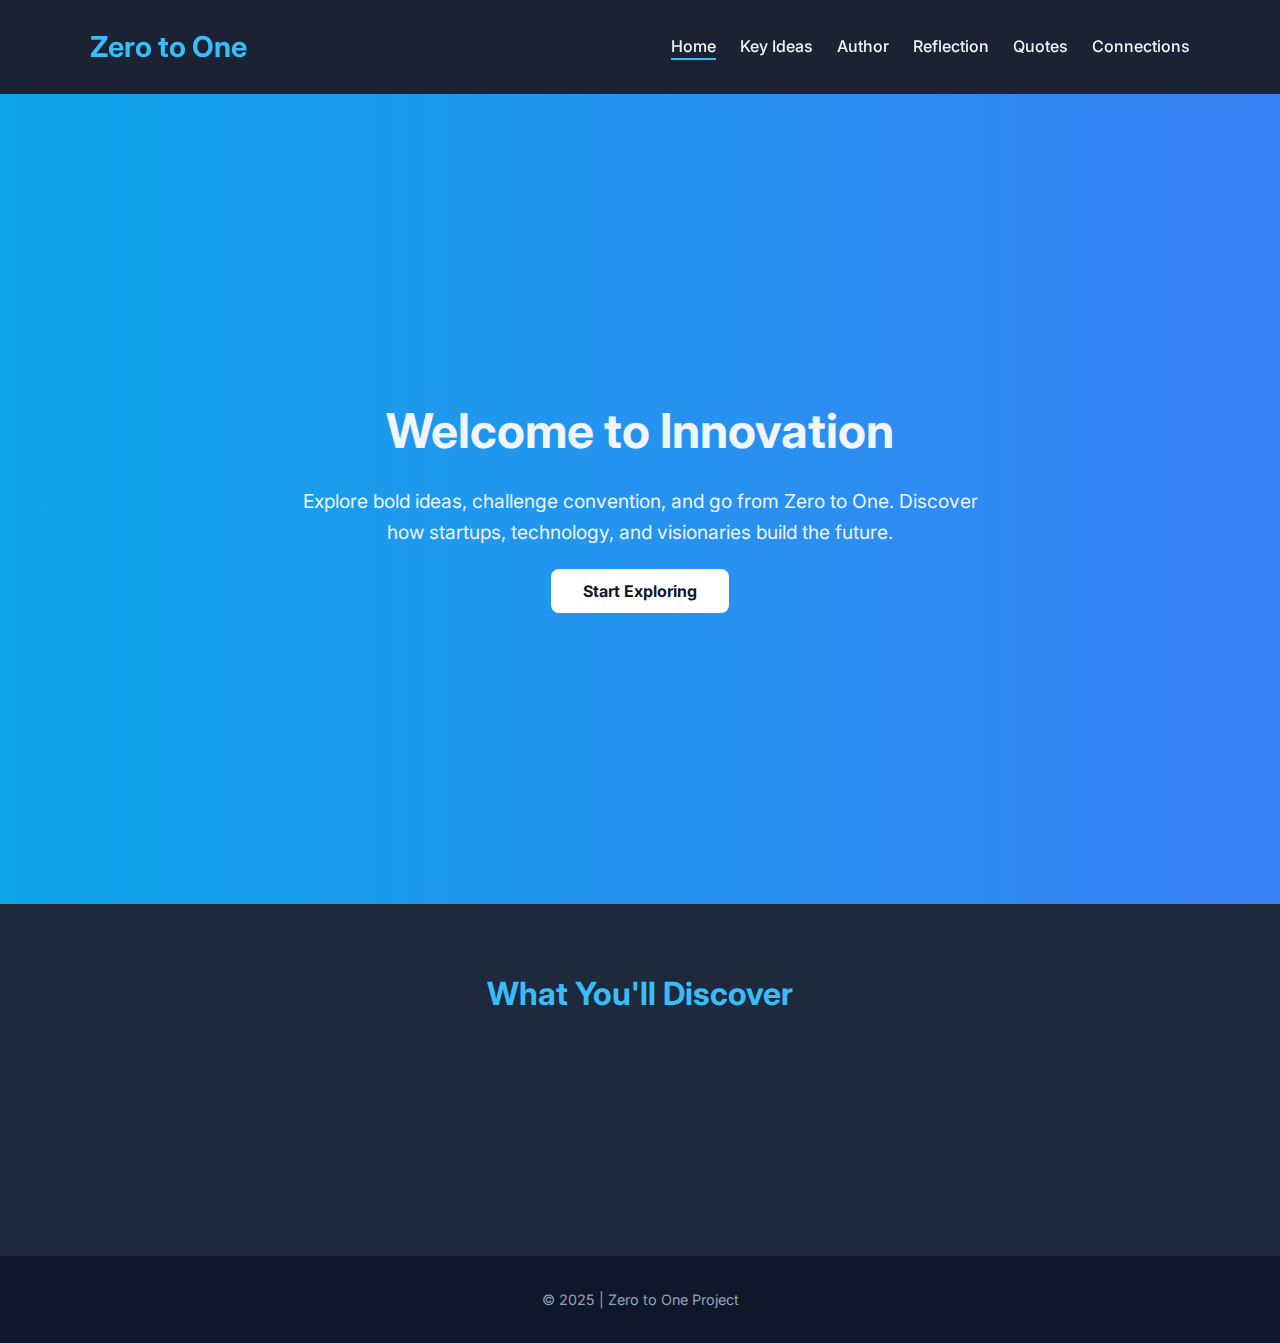
<file: index.html>
<!DOCTYPE html>
<html lang="en">
<head>
  <meta charset="UTF-8" />
  <meta name="viewport" content="width=device-width, initial-scale=1.0"/>
  <title>Zero to One | Home</title>
  <link rel="stylesheet" href="styles.css" />
  <link href="https://fonts.googleapis.com/css2?family=Inter:wght@400;700&display=swap" rel="stylesheet">
</head>
<body>
  <header class="glass">
    <div class="container nav-container">
      <h1 class="logo">Zero to One</h1>
      <nav>
        <ul class="nav-links">
          <li><a href="index.html" class="active">Home</a></li>
          <li><a href="key-ideas.html">Key Ideas</a></li>
          <li><a href="author.html">Author</a></li>
          <li><a href="reflection.html">Reflection</a></li>
          <li><a href="quotes.html">Quotes</a></li>
          <li><a href="connections.html">Connections</a></li>
        </ul>
      </nav>
    </div>
  </header>

  <section class="hero">
    <div class="hero-text">
      <h2>Welcome to Innovation</h2>
      <p>Explore bold ideas, challenge convention, and go from Zero to One. Discover how startups, technology, and visionaries build the future.</p>
      <a href="key-ideas.html" class="btn-primary">Start Exploring</a>
    </div>
  </section>

  <section class="overview">
    <div class="container">
      <h3>What You'll Discover</h3>
      <div class="grid">
        <div class="card fade-in">
          <h4>Vertical Progress</h4>
          <p>True innovation doesn’t copy – it creates something brand new.</p>
        </div>
        <div class="card fade-in">
          <h4>Monopoly Mindset</h4>
          <p>Competition is for losers. Learn to build what only you can offer.</p>
        </div>
        <div class="card fade-in">
          <h4>Secrets of the Future</h4>
          <p>The best ideas are hidden in plain sight. Are you looking?</p>
        </div>
      </div>
    </div>
  </section>

  <footer>
    <p>&copy; 2025 | Zero to One Project</p>
  </footer>
</body>
</html>
</file>
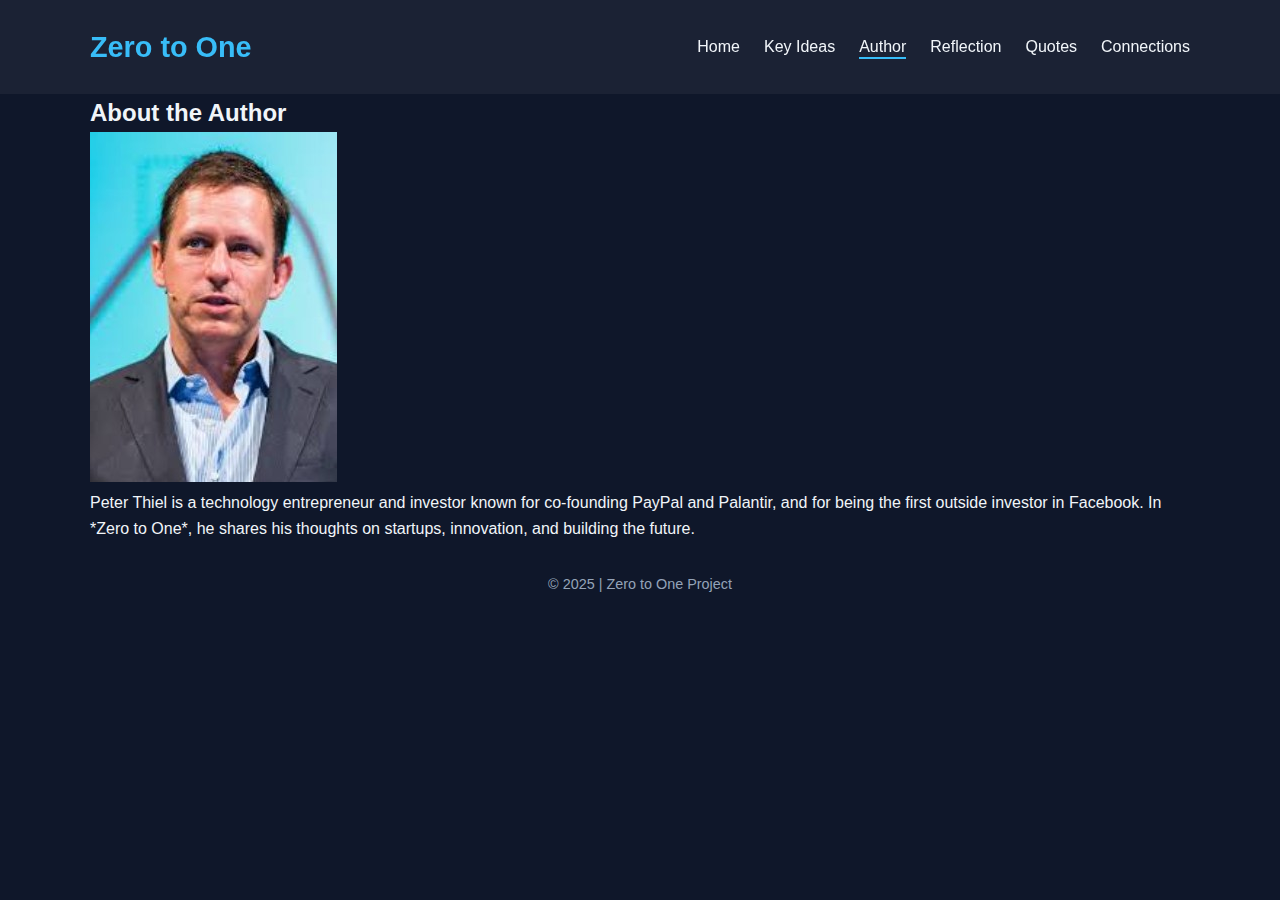
<file: author.html>
<!DOCTYPE html>
<html lang="en">
<head>
  <meta charset="UTF-8">
  <meta name="viewport" content="width=device-width, initial-scale=1.0">
  <title>Author | Zero to One</title>
  <link rel="stylesheet" href="styles.css">
</head>
<body>
  <header class="glass">
    <div class="container nav-container">
      <h1 class="logo">Zero to One</h1>
      <nav>
        <ul class="nav-links">
          <li><a href="index.html">Home</a></li>
          <li><a href="key-ideas.html">Key Ideas</a></li>
          <li><a href="author.html" class="active">Author</a></li>
          <li><a href="reflection.html">Reflection</a></li>
          <li><a href="quotes.html">Quotes</a></li>
          <li><a href="connections.html">Connections</a></li>
        </ul>
      </nav>
    </div>
  </header>

  <section class="content">
    <div class="container">
      <h2>About the Author</h2>
      <div class="author-info">
        <img src="peter-thiel.jpg" alt="Peter Thiel" class="author-photo">
        <p>Peter Thiel is a technology entrepreneur and investor known for co-founding PayPal and Palantir, and for being the first outside investor in Facebook. In *Zero to One*, he shares his thoughts on startups, innovation, and building the future.</p>
      </div>
    </div>
  </section>

  <footer>
    <p>&copy; 2025 | Zero to One Project</p>
  </footer>
</body>
</html>
</file>
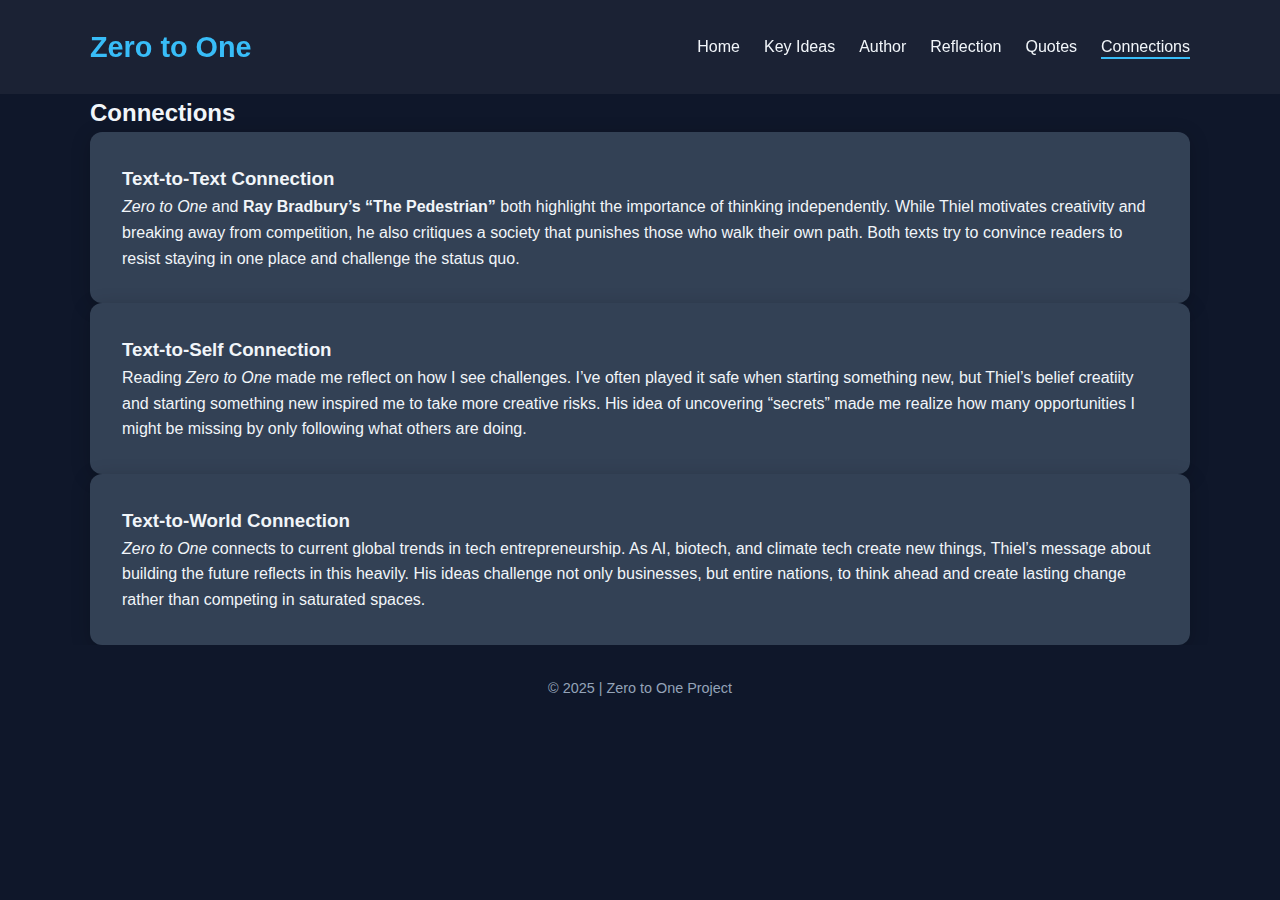
<file: connections.html>
<!DOCTYPE html>
<html lang="en">
<head>
  <meta charset="UTF-8" />
  <meta name="viewport" content="width=device-width, initial-scale=1.0"/>
  <title>Connections | Zero to One</title>
  <link rel="stylesheet" href="styles.css" />
</head>
<body>
  <header class="glass">
    <div class="container nav-container">
      <h1 class="logo">Zero to One</h1>
      <nav>
        <ul class="nav-links">
          <li><a href="index.html">Home</a></li>
          <li><a href="key-ideas.html">Key Ideas</a></li>
          <li><a href="author.html">Author</a></li>
          <li><a href="reflection.html">Reflection</a></li>
          <li><a href="quotes.html">Quotes</a></li>
          <li><a href="connections.html" class="active">Connections</a></li>
        </ul>
      </nav>
    </div>
  </header>

  <section class="content">
    <div class="container">
      <h2>Connections</h2>

      <div class="connection-section card">
        <h3>Text-to-Text Connection</h3>
        <p><em>Zero to One</em> and <strong>Ray Bradbury’s “The Pedestrian”</strong> both highlight the importance of thinking independently. While Thiel motivates creativity and breaking away from competition, he also critiques a society that punishes those who walk their own path. Both texts try to convince readers to resist staying in one place and challenge the status quo.</p>
      </div>

      <div class="connection-section card">
        <h3>Text-to-Self Connection</h3>
        <p>Reading <em>Zero to One</em> made me reflect on how I see challenges. I’ve often played it safe when starting something new, but Thiel’s belief creatiity and starting something new inspired me to take more creative risks. His idea of uncovering “secrets” made me realize how many opportunities I might be missing by only following what others are doing.</p>
      </div>

      <div class="connection-section card">
        <h3>Text-to-World Connection</h3>
        <p><em>Zero to One</em> connects to current global trends in tech entrepreneurship. As AI, biotech, and climate tech create new things, Thiel’s message about building the future reflects in this heavily. His ideas challenge not only businesses, but entire nations, to think ahead and create lasting change rather than competing in saturated spaces.</p>
      </div>
    </div>
  </section>

  <footer>
    <p>&copy; 2025 | Zero to One Project</p>
  </footer>
</body>
</html>
</file>
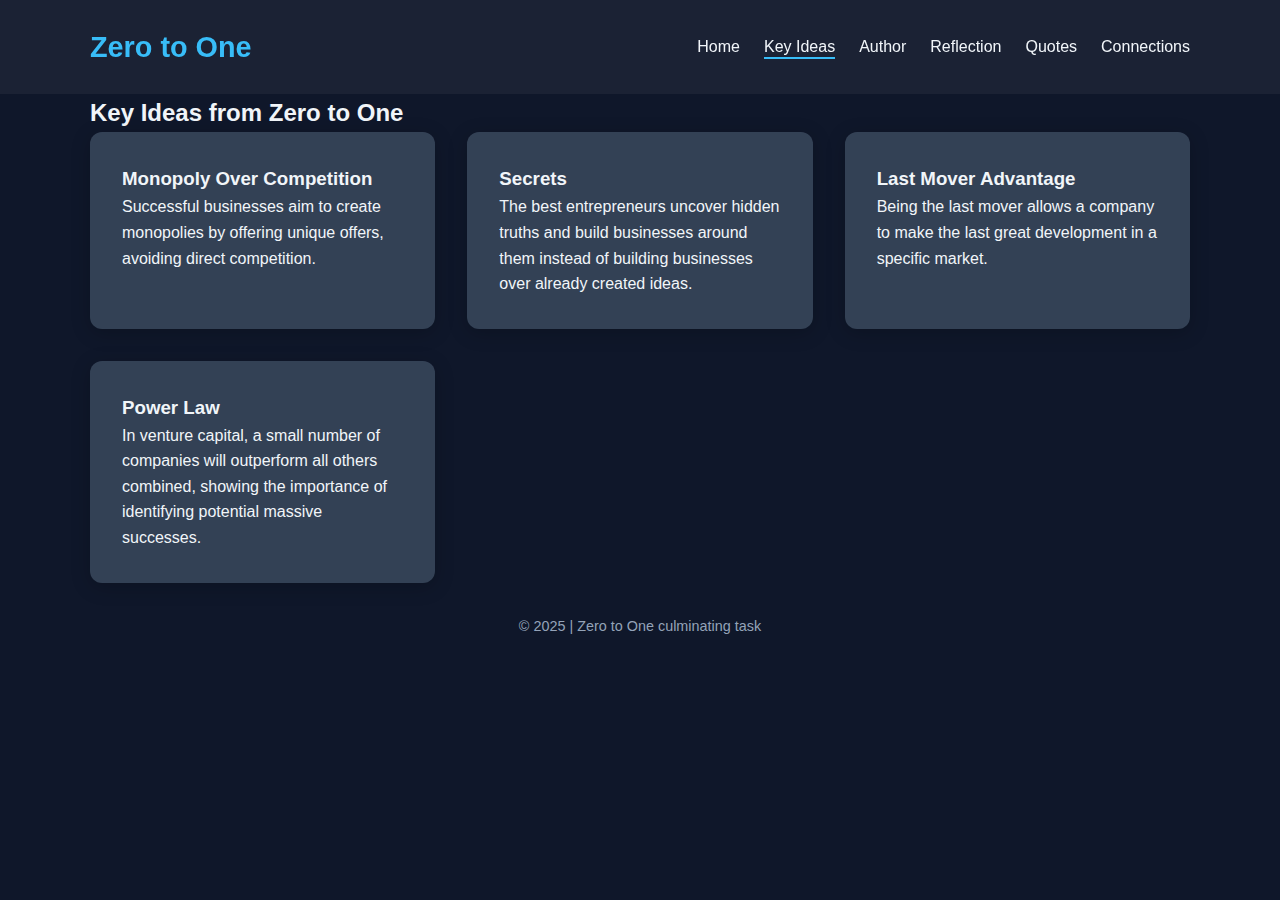
<file: key-ideas.html>
<!DOCTYPE html>
<html lang="en">
<head>
  <meta charset="UTF-8">
  <meta name="viewport" content="width=device-width, initial-scale=1.0">
  <title>Key Ideas | Zero to One</title>
  <link rel="stylesheet" href="styles.css">
</head>
<body>
  <header class="glass">
    <div class="container nav-container">
      <h1 class="logo">Zero to One</h1>
      <nav>
        <ul class="nav-links">
          <li><a href="index.html">Home</a></li>
          <li><a href="key-ideas.html" class="active">Key Ideas</a></li>
          <li><a href="author.html">Author</a></li>
          <li><a href="reflection.html">Reflection</a></li>
          <li><a href="quotes.html">Quotes</a></li>
          <li><a href="connections.html">Connections</a></li>
        </ul>
      </nav>
    </div>
  </header>

  <section class="content">
    <div class="container">
      <h2>Key Ideas from Zero to One</h2>
      <div class="grid">
        <div class="card">
          <h3>Monopoly Over Competition</h3>
          <p>Successful businesses aim to create monopolies by offering unique offers, avoiding direct competition.</p>
        </div>
        <div class="card">
          <h3>Secrets</h3>
          <p>The best entrepreneurs uncover hidden truths and build businesses around them instead of building businesses over already created ideas.</p>
        </div>
        <div class="card">
          <h3>Last Mover Advantage</h3>
          <p>Being the last mover allows a company to make the last great development in a specific market.</p>
        </div>
        <div class="card">
          <h3>Power Law</h3>
          <p>In venture capital, a small number of companies will outperform all others combined, showing the importance of identifying potential massive successes.</p>
        </div>
      </div>
    </div>
  </section>

  <footer>
    <p>&copy; 2025 | Zero to One culminating task</p>
  </footer>
</body>
</html>
</file>
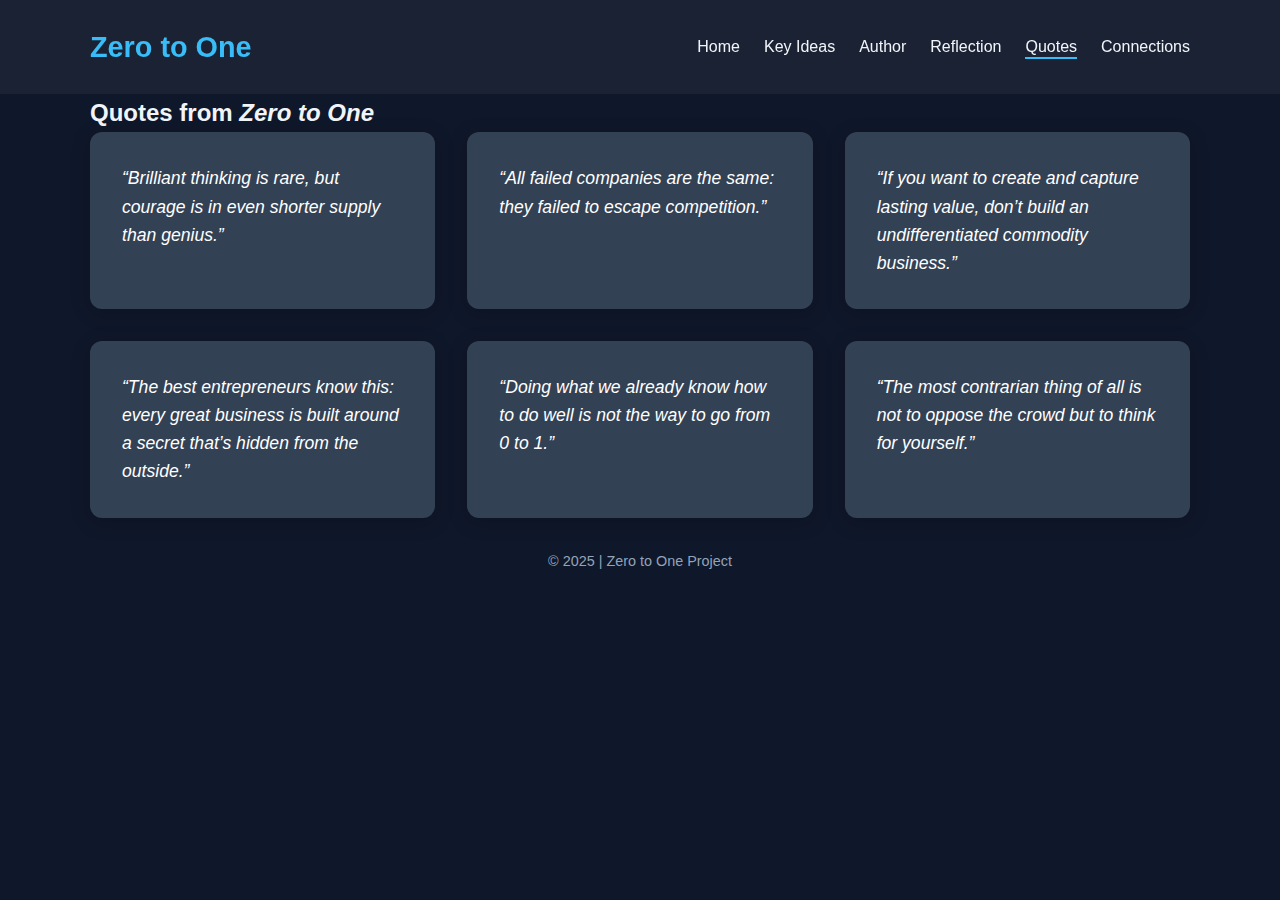
<file: quotes.html>
<!DOCTYPE html>
<html lang="en">
<head>
  <meta charset="UTF-8" />
  <meta name="viewport" content="width=device-width, initial-scale=1.0"/>
  <title>Quotes | Zero to One</title>
  <link rel="stylesheet" href="styles.css" />
</head>
<body>
  <header class="glass">
    <div class="container nav-container">
      <h1 class="logo">Zero to One</h1>
      <nav>
        <ul class="nav-links">
          <li><a href="index.html">Home</a></li>
          <li><a href="key-ideas.html">Key Ideas</a></li>
          <li><a href="author.html">Author</a></li>
          <li><a href="reflection.html">Reflection</a></li>
          <li><a href="quotes.html" class="active">Quotes</a></li>
          <li><a href="connections.html">Connections</a></li>
        </ul>
      </nav>
    </div>
  </header>

  <section class="content">
    <div class="container">
      <h2>Quotes from <em>Zero to One</em></h2>
      <div class="grid">
        <div class="card quote-card">
          <p>“Brilliant thinking is rare, but courage is in even shorter supply than genius.”</p>
        </div>
        <div class="card quote-card">
          <p>“All failed companies are the same: they failed to escape competition.”</p>
        </div>
        <div class="card quote-card">
          <p>“If you want to create and capture lasting value, don’t build an undifferentiated commodity business.”</p>
        </div>
        <div class="card quote-card">
          <p>“The best entrepreneurs know this: every great business is built around a secret that’s hidden from the outside.”</p>
        </div>
        <div class="card quote-card">
          <p>“Doing what we already know how to do well is not the way to go from 0 to 1.”</p>
        </div>
        <div class="card quote-card">
          <p>“The most contrarian thing of all is not to oppose the crowd but to think for yourself.”</p>
        </div>
      </div>
    </div>
  </section>

  <footer>
    <p>&copy; 2025 | Zero to One Project</p>
  </footer>
</body>
</html>
</file>
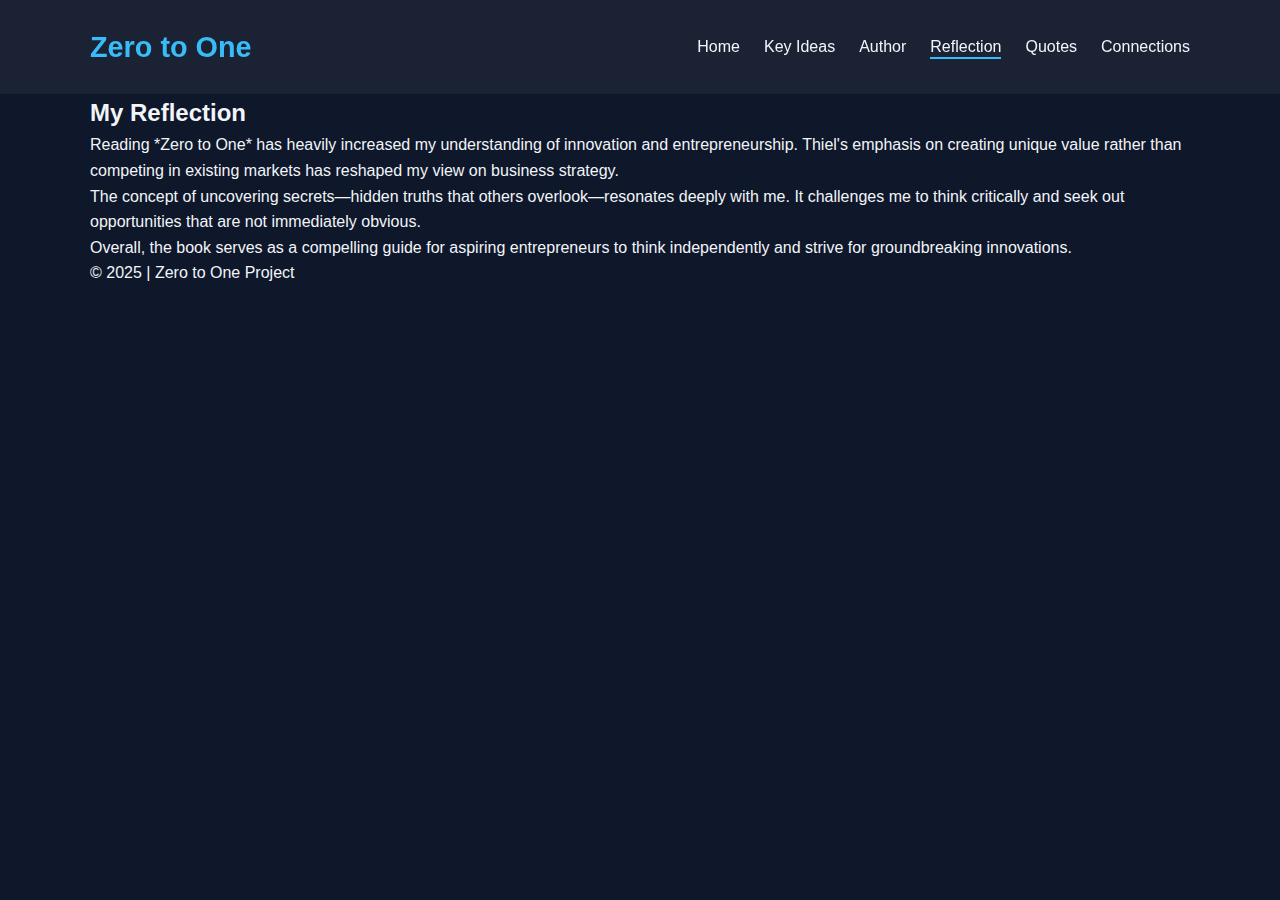
<file: reflection.html>
<!DOCTYPE html>
<html lang="en">
<head>
  <meta charset="UTF-8">
  <meta name="viewport" content="width=device-width, initial-scale=1.0">
  <title>Reflection | Zero to One</title>
  <link rel="stylesheet" href="styles.css">
</head>
<body>
  <header class="glass">
    <div class="container nav-container">
      <h1 class="logo">Zero to One</h1>
      <nav>
        <ul class="nav-links">
          <li><a href="index.html">Home</a></li>
          <li><a href="key-ideas.html">Key Ideas</a></li>
          <li><a href="author.html">Author</a></li>
          <li><a href="reflection.html" class="active">Reflection</a></li>
          <li><a href="quotes.html">Quotes</a></li>
          <li><a href="connections.html">Connections</a></li>
        </ul>
      </nav>
    </div>
  </header>
 
  

  <section class="content">
    <div class="container">
      <h2>My Reflection</h2>
      <p>Reading *Zero to One* has heavily increased my understanding of innovation and entrepreneurship. Thiel's emphasis on creating unique value rather than competing in existing markets has reshaped my view on business strategy.</p>
      <p>The concept of uncovering secrets—hidden truths that others overlook—resonates deeply with me. It challenges me to think critically and seek out opportunities that are not immediately obvious.</p>
      <p>Overall, the book serves as a compelling guide for aspiring entrepreneurs to think independently and strive for groundbreaking innovations.</z
::contentReference[oaicite:8]{index=8}
  <footer>
    <p>&copy; 2025 | Zero to One Project</p>
  </footer>
</file>
<file: styles.css>
/* Base Setup */
* {
    margin: 0;
    padding: 0;
    box-sizing: border-box;
  }
  
  body {
    font-family: 'Inter', sans-serif;
    background: #0f172a;
    color: #f1f5f9;
    line-height: 1.6;
  }
  
  a {
    text-decoration: none;
    color: inherit;
  }
  
  .container {
    width: 90%;
    max-width: 1100px;
    margin: auto;
  }
  
  /* Navigation */
  header {
    background: rgba(255, 255, 255, 0.05);
    backdrop-filter: blur(10px);
    padding: 1.5rem 0;
    position: sticky;
    top: 0;
    z-index: 1000;
  }
  
  .logo {
    font-size: 1.8rem;
    color: #38bdf8;
    font-weight: bold;
  }
  
  .nav-container {
    display: flex;
    justify-content: space-between;
    align-items: center;
  }
  
  .nav-links {
    list-style: none;
    display: flex;
    gap: 1.5rem;
  }
  
  .nav-links a {
    color: #f1f5f9;
    font-weight: 500;
    position: relative;
    transition: color 0.3s;
  }
  
  .nav-links a::after {
    content: '';
    display: block;
    width: 0;
    height: 2px;
    background: #38bdf8;
    transition: width 0.3s ease;
    position: absolute;
    bottom: -4px;
    left: 0;
  }
  
  .nav-links a:hover::after,
  .nav-links a.active::after {
    width: 100%;
  }
  
  /* Hero */
  .hero {
    height: 90vh;
    background: linear-gradient(to right, #0ea5e9, #3b82f6);
    display: flex;
    align-items: center;
    justify-content: center;
    text-align: center;
    padding: 2rem;
  }
  
  .hero-text h2 {
    font-size: 3rem;
    margin-bottom: 1rem;
  }
  
  .hero-text p {
    font-size: 1.2rem;
    margin-bottom: 2rem;
    max-width: 700px;
    margin-left: auto;
    margin-right: auto;
  }
  
  .btn-primary {
    background: white;
    color: #0f172a;
    padding: 0.75rem 2rem;
    font-weight: bold;
    border-radius: 8px;
    transition: 0.3s;
  }
  
  .btn-primary:hover {
    background: #f1f5f9;
  }
  
  /* Overview Section */
  .overview {
    padding: 4rem 0;
    background: #1e293b;
  }

  .quote-card {
    font-style: italic;
    font-size: 1.1rem;
    background: linear-gradient(135deg, #0ea5e9, #3b82f6);
    color: white;
    box-shadow: 0 6px 24px rgba(0, 0, 0, 0.3);
    transition: transform 0.3s ease, box-shadow 0.3s ease;
  }
  
  .quote-card:hover {
    transform: scale(1.05);
    box-shadow: 0 10px 28px rgba(0, 0, 0, 0.4);
  }
  
  
  .overview h3 {
    text-align: center;
    margin-bottom: 2rem;
    font-size: 2rem;
    color: #38bdf8;
  }
  
  .grid {
    display: grid;
    grid-template-columns: repeat(auto-fit, minmax(280px, 1fr));
    gap: 2rem;
  }
  
  .card {
    background: #334155;
    padding: 2rem;
    border-radius: 12px;
    box-shadow: 0 4px 20px rgba(0, 0, 0, 0.2);
    transition: transform 0.3s ease;
  }
  
  .card:hover {
    transform: translateY(-8px);
  }
  
  /* Animation */
  .fade-in {
    animation: fadeInUp 1s ease forwards;
    opacity: 0;
  }
  
  @keyframes fadeInUp {
    from {
      opacity: 0;
      transform: translateY(20px);
    }
    to {
      opacity: 1;
      transform: translateY(0);
    }
  }
  
  /* Footer */
  footer {
    text-align: center;
    padding: 2rem;
    background: #0f172a;
    font-size: 0.9rem;
    color: #94a3b8;
  }
</file>
